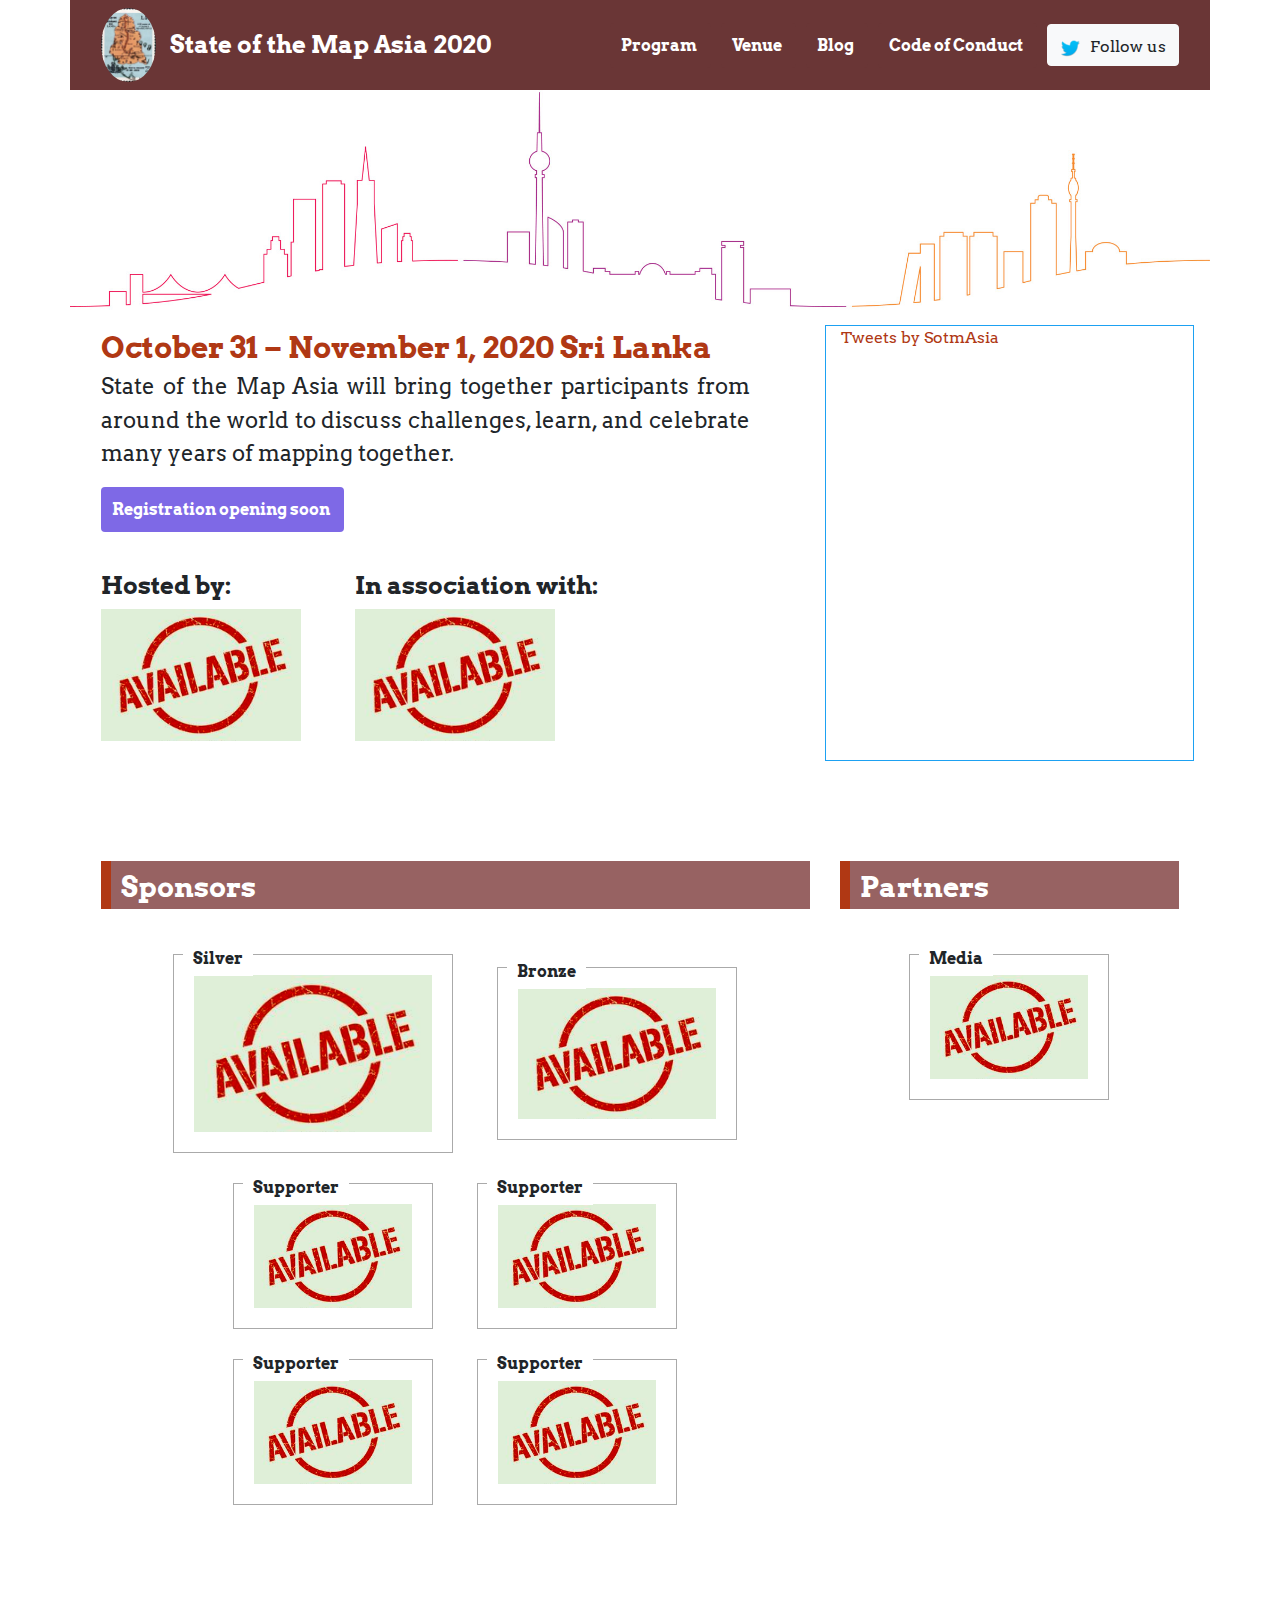
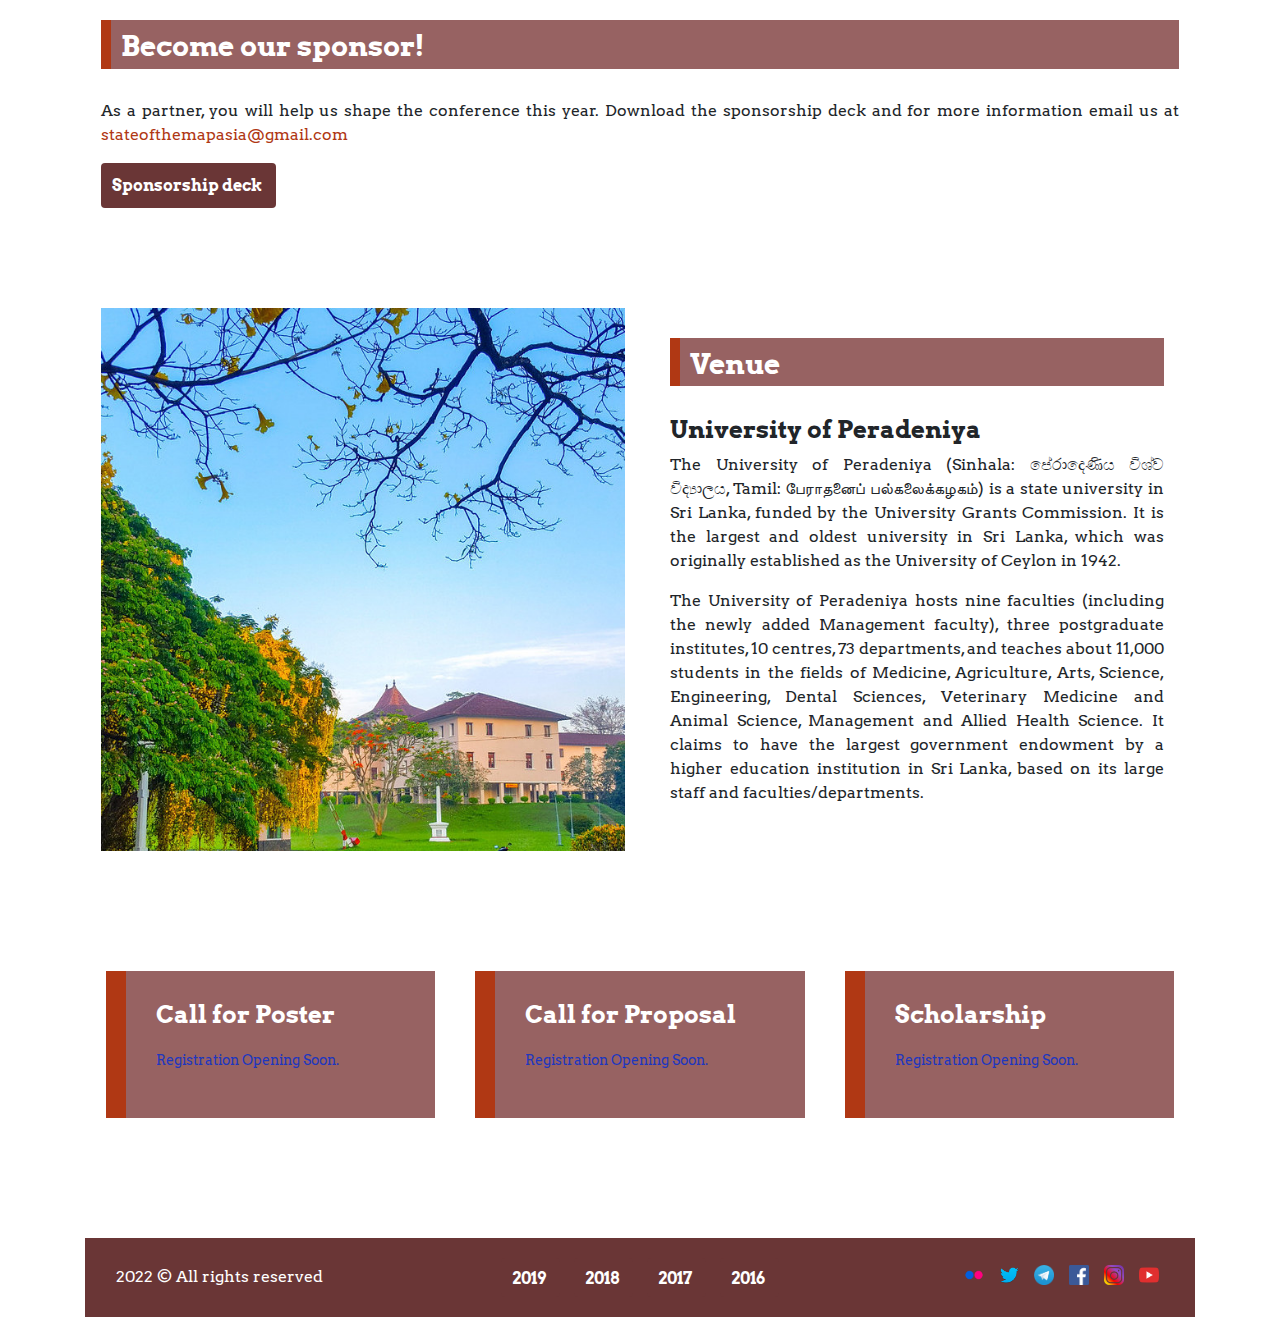
<file: index.html>
<!DOCTYPE html>


<html>

<head>
    <title>State of the Map Asia 2020</title>

    <meta charset="utf-8">
    <meta name="viewport" content="width=device-width, initial-scale=1">
    <script src="script/jquery-3.3.0.min.js"></script>
    <link rel="stylesheet" href="style/bootstrap.min.css">
    <script src="script/bootstrap.min.js"></script>
    <link rel="stylesheet" href="style/index.css">
    <link href="https://fonts.googleapis.com/css?family=Arvo&display=swap" rel="stylesheet">
</head>

<body>


    <div id="pageContainer" class="container">
        <div id="header" class="row">
            <div class="container">
                <nav class="navbar navbar-expand-lg navbar-light">
                    <a id="bigLogo" href="index.html">
                        <img class="logo" src="image/logo/logo.png">
                        <span>State of the Map Asia 2020</span>
                    </a>
                    <button class="navbar-toggler" type="button" data-toggle="collapse" data-target="#navbarCollapseToggle" aria-controls="navbarCollapseToggle" aria-expanded="false" aria-label="Toggle navigation">
                        <span class="navbar-toggler-icon"></span>
                    </button>

                    <div id="navbarCollapseToggle" class="collapse navbar-collapse">
                        <ul class="navbar-nav ml-auto mt-2 mt-lg-0">
                            <li class="navbar-button">
                                <a class="btn" href="program.html">Program</a>
                            </li>
                            <li class="navbar-button">
                                <a class="btn" href="venue.html">Venue</a>
                            </li>
                            <li class="navbar-button">
                                <a class="btn" href="https://medium.com/state-of-the-map-asia" target="_blank">Blog</a>
                            </li>
                            <li class="navbar-button">
                                <a class="btn" href="code-of-conduct.html">Code of Conduct</a>
                            </li>
                        </ul>
                        <a href=" https://twitter.com/SotmAsia" target="_blank" title="Follow us on Twitter">
                            <button id="followOnTwitter" type="button" class="btn btn-light">Follow us</button>
                        </a>
                    </div>
                </nav>
            </div>
        </div>


        <div id="landingImage" class="row">
            <a href="#" target="_blank" title="Go to Facebook event page">
                <img src="image/landing.png">
            </a>
        </div>


        <div id="firstScreen" class="row">
            <div class="col-12 col-lg-8 info">
                <div>
                    <span class="date">October 31 &ndash; November 1, 2020 Sri Lanka</span>
                    <p>State of the Map Asia will bring together participants from around the world to discuss challenges, learn, and celebrate many years of mapping together.</p>
                    <a class="btn closed" href="javascript:(function(){setTimeout(function(){location.href='Registration.html'},1000)})()">Registration opening soon</a>
                    <div id="comingSoon"></div>
                    <div class="affiliation">
                        <div class="cont">
                            <h5>Hosted by:</h5>
                            <a class="cont" href="#" target="_blank" title="#">
                                <img class="logo" src="image/logo/available.png">
                            </a>
                        </div>
                        <div class="cont">
                            <h5>In association with:</h5>
                            <a class="cont" href="#" target="_blank" title="#">
                                <img class="logo" src="image/logo/available.png">
                            </a>
                        </div>
                    </div>
                </div>
            </div>
            <div id="TweetUpdate" class="col-12 col-lg-4">
                <a class="twitter-timeline" data-height="100%" data-width="" href="https://twitter.com/SotmAsia">Tweets by SotmAsia</a>
                <script async src="https://platform.twitter.com/widgets.js" charset="utf-8"></script>
            </div>
        </div>


        <div id="sponsors" class="row">
            <div class="cont col-12 col-lg-8">
                <h3>Sponsors</h3>
                <div class="cont">
                    <div class="box silver">
                        <span class="text title">Silver</span>
                        <a href="#" target="_blank">
                            <img class="logo" src="image/logo/available.png" title="#">
                        </a>
                    </div>
                    <div class="box bronze">
                        <span class="text title">Bronze</span>
                        <a href="#" target="_blank">
                            <img class="logo" src="image/logo/available.png" title="#">
                        </a>
                    </div>
                </div>
                <div class="cont">
                    <div class="box supporter">
                        <span class="text title">Supporter</span>
                        <a href="#" target="_blank">
                            <img class="logo" src="image/logo/available.png" title="#">
                        </a>
                    </div>
                    <div class="box supporter">
                        <span class="text title">Supporter</span>
                        <a href="#" target="_blank">
                            <img class="logo resize-h" src="image/logo/available.png" title="#">
                        </a>
                    </div>
                    <div class="box supporter">
                        <span class="text title">Supporter</span>
                        <a href="#" target="_blank">
                            <img class="logo" src="image/logo/available.png" title="#">
                        </a>
                    </div>
                    <div class="box supporter">
                        <span class="text title">Supporter</span>
                        <a href="#" target="_blank">
                            <img class="logo resize-w" src="image/logo/available.png" title="#">
                        </a>
                    </div>
                </div>
            </div>
            <div class="cont col-12 col-lg-4">
                <h3>Partners</h3>
                <div class="cont">
                    <div class="box media">
                        <span class="text title">Media</span>
                        <a href="#" target="_blank">
                            <img class="logo" src="image/logo/available.png" title="#">
                        </a>
                    </div>
                </div>
            </div>
        </div>



        <div id="becomeSponsor" class="row">
            <div class="col-sm-12">
                <h3>Become our sponsor!</h3>
                <p>As a partner, you will help us shape the conference this year. Download the sponsorship deck and for more information email us at <a href="mailto:stateofthemapasia@gmail.com">stateofthemapasia@gmail.com</a></p>
                <a class="btn" href="Sponsorship-Prospectus-SotMAsia-20.pdf" target="_blank">Sponsorship deck</a>
            </div>
        </div>



        <div id="venue" class="row">
            <div class="col-12 col-sm-12 col-md-12 col-lg-6">
                <div class="image-fit"></div>
            </div>
            <div class="col-12 col-sm-12 col-md-12 col-lg-6 info">
                <h3>Venue</h3>
                <h5>University of Peradeniya</h5>
                <p>The University of Peradeniya (Sinhala: පේරාදෙණිය විශ්ව විද්‍යාලය, Tamil: பேராதனைப் பல்கலைக்கழகம்) is a state university in Sri Lanka, funded by the University Grants Commission. It is the largest and oldest university in Sri Lanka, which was originally established as the University of Ceylon in 1942.</p>

                <p>The University of Peradeniya hosts nine faculties (including the newly added Management faculty), three postgraduate institutes, 10 centres, 73 departments, and teaches about 11,000 students in the fields of Medicine, Agriculture, Arts, Science, Engineering, Dental Sciences, Veterinary Medicine and Animal Science, Management and Allied Health Science. It claims to have the largest government endowment by a higher education institution in Sri Lanka, based on its large staff and faculties/departments.</p>
            </div>
        </div>



        <!-- <div id="lastYear" class="row">
            <div class="col-12 col-sm-12 col-md-12 col-lg-6">
                <div class="image-fit"></div>
            </div>
            <div class="col-12 col-sm-12 col-md-12 col-lg-6 info">
                <h3>State of the Map Asia 2019</h3>
                <p>Last year, we were in Bangalore, India. Members of the OpenStreetMap community met to learn the significance of mapping from the perspective of the different countries in Asia &ndash; from Afghanistan to Vietnam. 300+ participants from 12 countries, where one in every six participants was a speaker congregated at the Indian Institute of Management Bangalore.</p>
                <center>
                    <a class="btn report" target="_blank" href="https://blog.opencagedata.com/post/sotmasia18-roundup" title="SotM Asia 2018 - Bangalore - summary | OpenCage Data Blog">Read about last year</a>
                    <a class="btn youtube" target="_blank" href="https://www.youtube.com/playlist?list=PLgek-8rdOO3ZsCTlb6XZ0As3u16dUxC1t" title="Watch SotM Asia 2018 talks on YouTube">Watch the talks</a>
                </center>
            </div>
        </div> -->



        <div id="boxes" class="row">
            <div class="col-12 col-lg-4">
                <a class="box-link" href="https://wiki.openstreetmap.org/wiki/SotM_Asia_2019_Call_for_Poster" target="_blank" title="Go to Wiki page">
                    <div class="box closed">
                        <h3>Call for Poster</h3>
                        <p>Registration Opening Soon.</p>
                    </div>
                </a>
            </div>
            <div class="col-12 col-lg-4">
                <a class="box-link" href="https://wiki.openstreetmap.org/wiki/SotM_Asia_2019_Call_for_Proposal" target="_blank" title="Go to Wiki page">
                    <div class="box closed">
                        <h3>Call for Proposal</h3>
                        <p>Registration Opening Soon.</p>
                    </div>
                </a>
            </div>
            <div class="col-12 col-lg-4">
                <a class="box-link" href="https://wiki.openstreetmap.org/wiki/SotM_Asia_2019_Call_for_Proposal" target="_blank" title="Go to Wiki page">
                    <div class="box closed">
                        <h3>Scholarship</h3>
                        <p>Registration Opening Soon.</p>
                    </div>
                </a>
            </div>
        </div>



        <div id="footer" class="container">
            <div class="row">
                <div class="col-sm-4">
                    <span>2022 &copy; All rights reserved</span>
                </div>
                <div class="col-sm-4 previous">
                    <a class="btn" href="http://2019.stateofthemap.asia" target="_blank" title="SotM Asia 2019">2019</a>
                    <a class="btn" href="http://2018.stateofthemap.asia" target="_blank" title="SotM Asia 2018">2018</a>
                    <a class="btn" href="https://2017.stateofthemap.asia/index.html" target="_blank" title="SotM Asia 2017">2017</a>
                    <a class="btn" href="https://2016.stateofthemap.asia" target="_blank" title="SotM Asia 2016">2016</a>
                </div>
                <div class="col-sm-4">
                    <div class="social-media-icons">
                        <a href="https://www.youtube.com/channel/UCR7PMzU0l__u8Pt73QyHWAQ" target="_blank">
                            <img class="icon" title="Find us on YouTube" src="image/icon/youtube.png">
                        </a>
                        <a href="https://www.instagram.com/sotm_asia" target="_blank">
                            <img class="icon" title="Find us on Instagram" src="image/icon/instagram.png">
                        </a>
                        <a href="https://www.facebook.com/SotmAsia" target="_blank">
                            <img class="icon" title="Find us on Facebook" src="image/icon/facebook.png">
                        </a>
                        <a href="https://t.me/OpenStreetMapAsia" target="_blank">
                            <img class="icon" title="Find us on Telegram" src="image/icon/telegram.png">
                        </a>
                        <a href="https://twitter.com/SotmAsia" target="_blank">
                            <img class="icon" title="Find us on Twitter" src="image/icon/twitter.png">
                        </a>
                        <a href="https://www.flickr.com/photos/185386731@N07" target="_blank">
                            <img class="icon" title="Find us on Flickr" src="image/icon/flickr.png">
                        </a>
                    </div>
                </div>
            </div>
        </div>

    </div>


</body>








<script type="text/javascript">


    "use strict";



    function showComingSoon() {
        let box = document.getElementById("comingSoon");
        box.innerText = "Coming soon!";
        box.style.display = "block";
        let cross = document.createElement("div");
        cross.classList.add("cross");
        cross.addEventListener("click", function(e) {
            e.target.parentNode.style.display = "none";
        });
        box.appendChild(cross);
    }


</script>








</html>
</file>
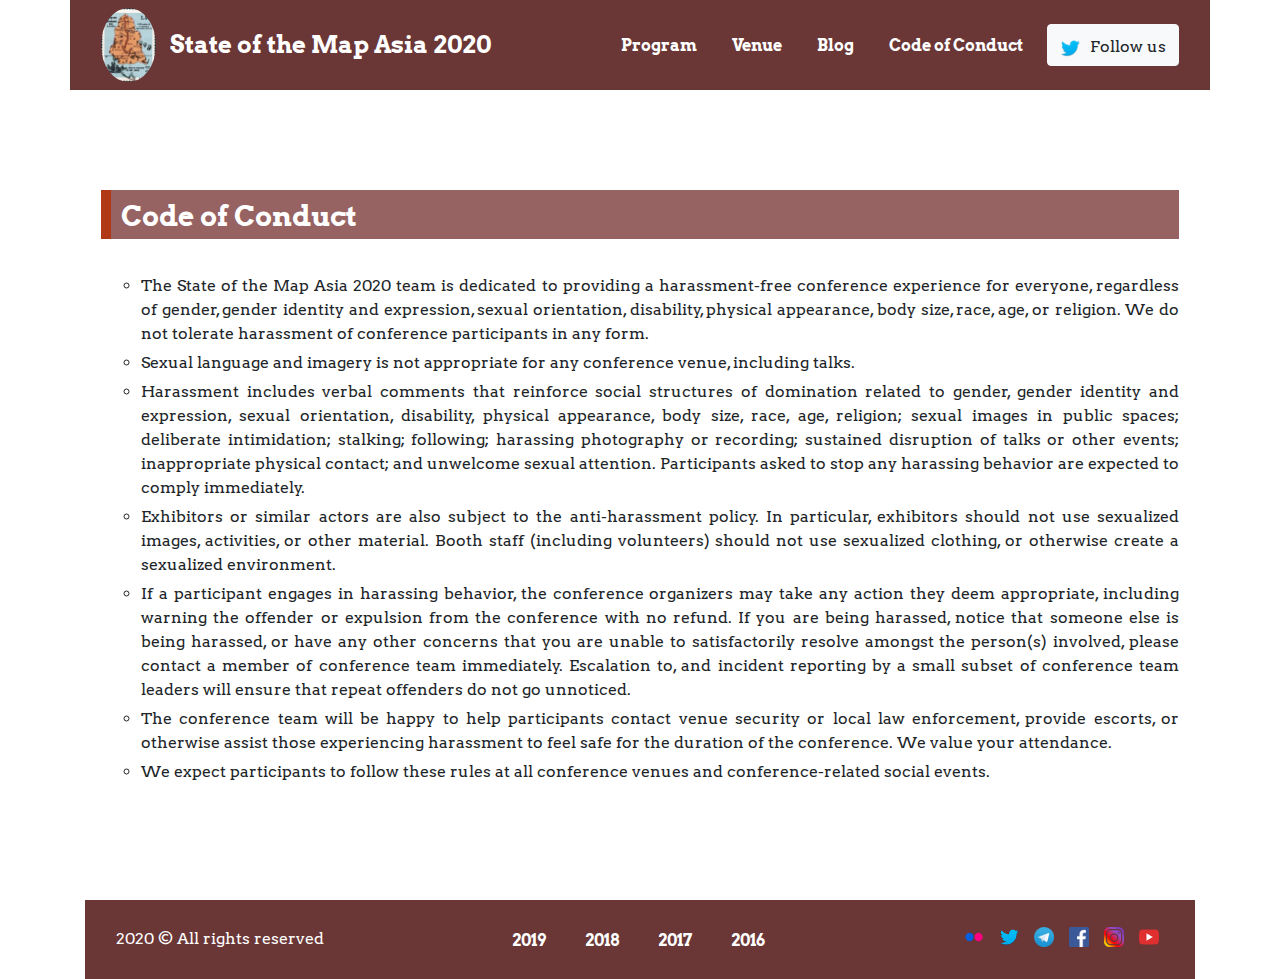
<file: code-of-conduct.html>
<!DOCTYPE html>


<html>




<head>


    <title>Code of Conduct | State of the Map Asia 2020</title>

    <meta charset="utf-8">
    <meta name="viewport" content="width=device-width, initial-scale=1">
    <script src="script/jquery-3.3.0.min.js"></script>
    <link rel="stylesheet" href="style/bootstrap.min.css">
    <script src="script/bootstrap.min.js"></script>
    <link rel="stylesheet" href="style/index.css">
    <link href="https://fonts.googleapis.com/css?family=Arvo&display=swap" rel="stylesheet">


</head>








<body>


    <div id="pageContainer" class="container">


        <div id="header" class="row">
            <div class="container">
                <nav class="navbar navbar-expand-lg navbar-light">
                    <a id="bigLogo" href="index.html">
                        <img class="logo" src="image/logo/logo.png">
                        <span>State of the Map Asia 2020</span>
                    </a>
                    <button class="navbar-toggler" type="button" data-toggle="collapse" data-target="#navbarCollapseToggle" aria-controls="navbarCollapseToggle" aria-expanded="false" aria-label="Toggle navigation">
                        <span class="navbar-toggler-icon"></span>
                    </button>

                    <div id="navbarCollapseToggle" class="collapse navbar-collapse">
                        <ul class="navbar-nav ml-auto mt-2 mt-lg-0">
                            <li class="navbar-button">
                                <a class="btn" href="program.html">Program</a>
                            </li>
                            <li class="navbar-button">
                                <a class="btn" href="venue.html">Venue</a>
                            </li>
                            <li class="navbar-button">
                                <a class="btn" href="https://medium.com/state-of-the-map-asia" target="_blank">Blog</a>
                            </li>
                            <li class="navbar-button">
                                <a class="btn" href="code-of-conduct.html">Code of Conduct</a>
                            </li>
                        </ul>
                        <a href=" https://twitter.com/SotmAsia" target="_blank" title="Follow us on Twitter">
                            <button id="followOnTwitter" type="button" class="btn btn-light">Follow us</button>
                        </a>
                    </div>
                </nav>
            </div>
        </div>



        <div id="codeOfConduct" class="row">
            <div class="col-12">
                <h3>Code of Conduct</h3>
            </div>
            <div class="col-12">
                <ul>
                    <li>The State of the Map Asia 2020 team is dedicated to providing a harassment-free conference experience for everyone, regardless of gender, gender identity and expression, sexual orientation, disability, physical appearance, body size, race, age, or religion. We do not tolerate harassment of conference participants in any form.</li>
                    <li>Sexual language and imagery is not appropriate for any conference venue, including talks.</li>
                    <li>Harassment includes verbal comments that reinforce social structures of domination related to gender, gender identity and expression, sexual orientation, disability, physical appearance, body size, race, age, religion; sexual images in public spaces; deliberate intimidation; stalking; following; harassing photography or recording; sustained disruption of talks or other events; inappropriate physical contact; and unwelcome sexual attention. Participants asked to stop any harassing behavior are expected to comply immediately.</li>
                    <li>Exhibitors or similar actors are also subject to the anti-harassment policy. In particular, exhibitors should not use sexualized images, activities, or other material. Booth staff (including volunteers) should not use sexualized clothing, or otherwise create a sexualized environment.</li>
                    <li>If a participant engages in harassing behavior, the conference organizers may take any action they deem appropriate, including warning the offender or expulsion from the conference with no refund. If you are being harassed, notice that someone else is being harassed, or have any other concerns that you are unable to satisfactorily resolve amongst the person(s) involved, please contact a member of conference team immediately. Escalation to, and incident reporting by a small subset of conference team leaders will ensure that repeat offenders do not go unnoticed.</li>
                    <li>The conference team will be happy to help participants contact venue security or local law enforcement, provide escorts, or otherwise assist those experiencing harassment to feel safe for the duration of the conference. We value your attendance.</li>
                    <li>We expect participants to follow these rules at all conference venues and conference-related social events.</li>
                </ul>
            </div>
        </div>


        <div id="footer" class="container">
            <div class="row">
                <div class="col-sm-4">
                    <span>2020 &copy; All rights reserved</span>
                </div>
                <div class="col-sm-4 previous">
                    <a class="btn" href="http://2019.stateofthemap.asia" target="_blank" title="SotM Asia 2019">2019</a>
                    <a class="btn" href="http://2018.stateofthemap.asia" target="_blank" title="SotM Asia 2018">2018</a>
                    <a class="btn" href="https://2017.stateofthemap.asia/index.html" target="_blank" title="SotM Asia 2017">2017</a>
                    <a class="btn" href="https://2016.stateofthemap.asia" target="_blank" title="SotM Asia 2016">2016</a>
                </div>
                <div class="col-sm-4">
                    <div class="social-media-icons">
                        <a href="https://www.youtube.com/channel/UCR7PMzU0l__u8Pt73QyHWAQ" target="_blank">
                            <img class="icon" title="Find us on YouTube" src="image/icon/youtube.png">
                        </a>
                        <a href="https://www.instagram.com/sotm_asia" target="_blank">
                            <img class="icon" title="Find us on Instagram" src="image/icon/instagram.png">
                        </a>
                        <a href="https://www.facebook.com/SotmAsia" target="_blank">
                            <img class="icon" title="Find us on Facebook" src="image/icon/facebook.png">
                        </a>
                        <a href="https://t.me/OpenStreetMapAsia" target="_blank">
                            <img class="icon" title="Find us on Telegram" src="image/icon/telegram.png">
                        </a>
                        <a href="https://twitter.com/SotmAsia" target="_blank">
                            <img class="icon" title="Find us on Twitter" src="image/icon/twitter.png">
                        </a>
                        <a href="https://www.flickr.com/photos/185386731@N07" target="_blank">
                            <img class="icon" title="Find us on Flickr" src="image/icon/flickr.png">
                        </a>
                    </div>
                </div>
            </div>
        </div>

    </div>


</body>








</html>
</file>
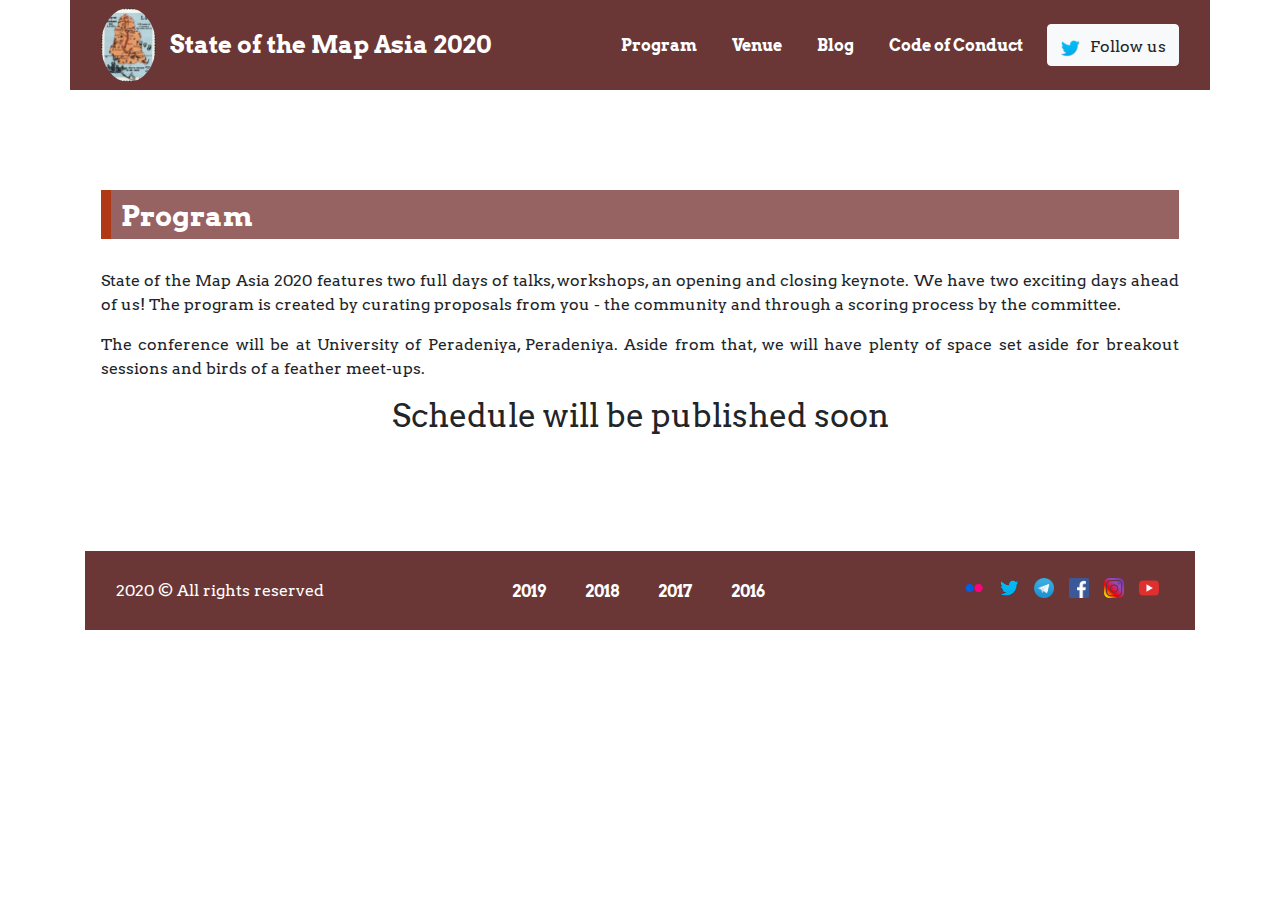
<file: program.html>
<!DOCTYPE html>


<html>




<head>


    <title>Program | State of the Map Asia 2020</title>

    <meta charset="utf-8">
    <meta name="viewport" content="width=device-width, initial-scale=1">
    <script src="script/jquery-3.3.0.min.js"></script>
    <link rel="stylesheet" href="style/bootstrap.min.css">
    <script src="script/bootstrap.min.js"></script>
    <link rel="stylesheet" href="style/index.css">
    <link href="https://fonts.googleapis.com/css?family=Arvo&display=swap" rel="stylesheet">


</head>








<body>


    <div id="pageContainer" class="container">


        <div id="header" class="row">
            <div class="container">
                <nav class="navbar navbar-expand-lg navbar-light">
                    <a id="bigLogo" href="index.html">
                        <img class="logo" src="image/logo/logo.png">
                        <span>State of the Map Asia 2020</span>
                    </a>
                    <button class="navbar-toggler" type="button" data-toggle="collapse" data-target="#navbarCollapseToggle" aria-controls="navbarCollapseToggle" aria-expanded="false" aria-label="Toggle navigation">
                        <span class="navbar-toggler-icon"></span>
                    </button>

                    <div id="navbarCollapseToggle" class="collapse navbar-collapse">
                        <ul class="navbar-nav ml-auto mt-2 mt-lg-0">
                            <li class="navbar-button">
                                <a class="btn" href="program.html">Program</a>
                            </li>
                            <li class="navbar-button">
                                <a class="btn" href="venue.html">Venue</a>
                            </li>
                            <li class="navbar-button">
                                <a class="btn" href="https://medium.com/state-of-the-map-asia" target="_blank">Blog</a>
                            </li>
                            <li class="navbar-button">
                                <a class="btn" href="code-of-conduct.html">Code of Conduct</a>
                            </li>
                        </ul>
                        <a href=" https://twitter.com/SotmAsia" target="_blank" title="Follow us on Twitter">
                            <button id="followOnTwitter" type="button" class="btn btn-light">Follow us</button>
                        </a>
                    </div>
                </nav>
            </div>
        </div>



        <div id="programDescription" class="row">
            <div class="col-sm-12">
                <h3>Program</h3>
                <p>State of the Map Asia 2020 features two full days of talks, workshops, an opening and closing keynote. We have two exciting days ahead of us! The program is created by curating proposals from you - the community and through a scoring process by the committee.</p>
                <p>The conference will be at University of Peradeniya, Peradeniya. Aside from that, we will have plenty of space set aside for breakout sessions and birds of a feather meet-ups. <!-- (Click <a href="sotma20-program.pdf" target="_blank">here</a> to download the program schedule.) --> </p>
                <p><center><h2>Schedule will be published soon</h2></center></p>
            </div>
        </div>



        <!-- <div id="schedule" class="row schedule">

            <div class="cont">

                <table class="day1">

                    <tr>
                        <th class="session">Day 01</th>
                        <th class="time">Time</th>
                        <th class="hall audi">Audi_Main</th>
                        <th class="hall">TR30</th>
                        <th class="hall">TR45</th>
                        <th class="hall">Remark</th>
                    </tr>

                    <tr>
                        <td rowspan="9" class="session" title="Day 01: Session 01">Session 01</td>
                        <td>
                            <span class="time">
                                09:00
                                <small class="to"></small>
                                10:00
                            </span>
                        </td>
                        <td colspan="4">
                            <span class="type">Registration</span>
                        </td>
                    </tr>

                    <tr>
                        <td>
                            <span class="time">
                                10:00
                                <small class="to"></small>
                                10:30
                            </span>
                        </td>
                        <td colspan="3">
                            <span class="block type">
                                Opening Ceremony
                                <br>
                                Day 01
                            </span>
                        </td>
                        <td rowspan="2">
                            <span class="block type">Inaugural Session</span>
                        </td>
                    </tr>

                    <tr>
                        <td>
                            <span class="time">
                                10:30
                                <small class="to"></small>
                                11:00
                            </span>
                        </td>
                        <td>
                            <span class="block type">Welcome Speech</span>
                            <span class="block speaker">Ahasanul Hoque</span>
                            <span class="block org">Knowledge Management Specialist, UNDP</span>
                            <span class="block speaker">M Shafiqul Islam</span>
                            <span class="block org">Policy Adviser, WaterAid Bangladesh</span>
                            <span class="block country c-bd"></span>
                        </td>
                        <td>
                            <span class="block type">Keynote Speech</span>
                            <span class="block speaker">David Garcia</span>
                            <span class="block org o-uc"></span>
                            <span class="block country c-ph"></span>
                        </td>
                        <td>-</td>
                    </tr>

                    <tr>
                        <td>
                            <span class="time">
                                11:00
                                <small class="to"></small>
                                11:45
                            </span>
                        </td>
                        <td colspan="4">
                            <span class="block type">Tea break</span>
                        </td>
                    </tr>

                    <tr>
                        <td>
                            <span class="time">
                                11:45
                                <small class="to"></small>
                                12:00
                            </span>
                        </td>
                        <td colspan="4">
                            <span class="block type">Group photo</span>
                        </td>
                    </tr>

                    <tr>
                        <td>
                            <span class="time">
                                12:00
                                <small class="to"></small>
                                12:30
                            </span>
                        </td>
                        <td>
                            <span class="block title">Fostering Civic Engagement through Mapping</span>
                            <span class="block speaker">Aishworya Shrestha</span>
                            <span class="block org">Kathmandu Living Labs</span>
                            <span class="block country c-np"></span>
                        </td>
                        <td>
                            <span class="block type">Organizational Session</span>
                            <span class="block title">SDG Tracker</span>
                            <span class="block org o-bbs"></span>
                            <span class="block country c-bd"></span>
                        </td>
                        <td>
                            <span class="block title">A Catalytic Approach of a Segregated City!</span>
                            <span class="block speaker">S. Rashmita Patro</span>
                            <span class="block org">Ramboll India Pvt Ltd</span>
                            <span class="block country c-in"></span>
                        </td>
                        <td></td>
                    </tr>

                    <tr>
                        <td>
                            <span class="time">
                                12:30
                                <small class="to"></small>
                                12:45
                            </span>
                        </td>
                        <td>
                            <span class="block title">Dive Deep into OpenStreetMap Data with Taginfo</span>
                            <span class="block speaker">Yogesh K S</span>
                            <span class="block org o-osmin"></span>
                            <span class="block country c-in"></span>
                        </td>
                        <td></td>
                        <td>
                            <span class="block title">Getting Lost in Address</span>
                            <span class="block speaker">Bidhan Bhuson Roy</span>
                            <span class="block org o-boil"></span>
                            <span class="block country c-bd"></span>
                        </td>
                        <td></td>
                    </tr>

                    <tr>
                        <td>
                            <span class="time">
                                12:45
                                <small class="to"></small>
                                13:00
                            </span>
                        </td>
                        <td>
                            <span class="block title">Making Public Transport Planning Easy with OSM</span>
                            <span class="block speaker">Anindya Debnath</span>
                            <span class="block org">Bangladesh University of Engineering and Technology (BUET)</span>
                            <span class="block country c-bd"></span>
                        </td>
                        <td></td>
                        <td>
                            <span class="block title">How Team Building Activities Energize a Map-a-thon in Any Region More</span>
                            <span class="block speaker">Amir Hamza</span>
                            <span class="block org">Mekateam / Teach For Bangladesh</span>
                            <span class="block country c-bd"></span>
                        </td>
                        <td rowspan="2">
                            <span class="block type">Salatul Juma</span>
                        </td>
                    </tr>

                    <tr>
                        <td>
                            <span class="time">
                                13:00
                                <small class="to"></small>
                                14:00
                            </span>
                        </td>
                        <td colspan="3">
                            <span class="block type">Lunch</span>
                        </td>
                    </tr>

                    <tr>
                        <td rowspan="9" class="session" title="Day 01: Session 02">Session 02</td>
                        <td>
                            <span class="time">
                                14:00
                                <small class="to"></small>
                                14:15
                            </span>
                        </td>
                        <td>
                            <span class="block title">Smart Water Utility System Using OSM: Dhaka WASA</span>
                            <span class="block speaker">K. M. Khalid Ahasan</span>
                            <span class="block org">Dhaka WASA</span>
                            <span class="block country c-bd"></span>
                        </td>
                        <td rowspan="3">
                            <span class="block type">Bubbling Session</span>
                        </td>
                        <td></td>
                        <td></td>
                    </tr>

                    <tr>
                        <td>
                            <span class="time">
                                14:15
                                <small class="to"></small>
                                14:30
                            </span>
                        </td>
                        <td rowspan="2">
                            <span class="block type">Workshop</span>
                            <span class="block title">Map with AI</span>
                            <span class="block speaker">Dr. David Yang</span>
                            <span class="block org">Facebook</span>
                            <span class="block country">USA</span>
                        </td>
                        <td></td>
                        <td></td>
                    </tr>

                    <tr>
                        <td>
                            <span class="time">
                                14:30
                                <small class="to"></small>
                                15:00
                            </span>
                        </td>
                        <td></td>
                        <td></td>
                    </tr>

                    <tr>
                        <td>
                            <span class="time">
                                15:00
                                <small class="to"></small>
                                15:30
                            </span>
                        </td>
                        <td>
                            <span class="block title">Participatory Forest Monitoring Using OpenStreetMap</span>
                            <span class="block org">Bangladesh Forest Department</span>
                            <span class="block country c-bd"></span>
                        </td>
                        <td></td>
                        <td></td>
                        <td></td>
                    </tr>

                    <tr>
                        <td>
                            <span class="time">
                                15:30
                                <small class="to"></small>
                                16:00
                            </span>
                        </td>
                        <td>
                            <span class="block title">Post-Event Palu Earthquake Field Data Collection</span>
                            <span class="block speaker">Tri Selasa Pagianti</span>
                            <span class="block org o-hot"></span>
                            <span class="block country c-id"></span>
                        </td>
                        <td></td>
                        <td></td>
                        <td></td>
                    </tr>

                    <tr>
                        <td>
                            <span class="time">
                                16:00
                                <small class="to"></small>
                                16:30
                            </span>
                        </td>
                        <td></td>
                        <td>
                            <span class="block title">OSM in Nepal Now and Then</span>
                            <span class="block speaker">Roshan Paudel</span>
                            <span class="block org o-lil"></span>
                            <span class="block country c-np"></span>
                        </td>
                        <td>
                            <span class="block type">Lightning Talk</span>
                            <span class="block speaker">Atikur Rahman, Rayhan Hossen, Rabin Ojha, Nayani Sowmya, Airin Akter</span>
                            <span class="block country">Bangladesh, Bangladesh, Nepal, India, Bangladesh</span>
                        </td>
                        <td></td>
                    </tr>

                    <tr>
                        <td>
                            <span class="time">
                                16:30
                                <small class="to"></small>
                                17:00
                            </span>
                        </td>
                        <td>
                            <span class="block title">Quality Assurance for Indonesia Road Mapping Project</span>
                            <span class="block speaker">Yeni Primasari</span>
                            <span class="block org o-hot"></span>
                            <span class="block country c-id"></span>
                        </td>
                        <td>
                            <span class="block title">Mozilla Location Service</span>
                            <span class="block speaker">Subhash Dulla</span>
                            <span class="block org">Mozilla India</span>
                            <span class="block country c-in"></span>
                        </td>
                        <td>
                            <span class="block title">Chitmahals: The India-Bangladesh Enclaves</span>
                            <span class="block speaker">Sidhant Bansal</span>
                            <span class="block org o-osmin"></span>
                            <span class="block country c-in"></span>
                        </td>
                        <td></td>
                    </tr>

                    <tr>
                        <td>
                            <span class="time">
                                17:00
                                <small class="to"></small>
                                17:30
                            </span>
                        </td>
                        <td>
                            <span class="block title">Open Licensing</span>
                            <span class="block speaker">Nasir Khan Saikat</span>
                            <span class="block org">Creative Commons Bangladesh</span>
                            <span class="block country c-bd"></span>
                        </td>
                        <td></td>
                        <td>
                            <span class="block title">How HOT Micro-Grants Are Triggering Community Resilience</span>
                            <span class="block speaker">Ataur Rahman Shaheen</span>
                            <span class="block org o-ymdc"></span>
                            <span class="block country c-bd"></span>
                        </td>
                        <td></td>
                    </tr>

                    <tr>
                        <td>
                            <span class="time">
                                17:30
                                <small class="to"></small>
                                18:00
                            </span>
                        </td>
                        <td colspan="4">
                            <span class="block type">Let's Talk</span>
                        </td>
                    </tr>

                </table>

            </div>



            <div class="cont">

                <table class="day2">

                    <tr>
                        <th class="time">Day 02</th>
                        <th class="hall audi">Audi_Main</th>
                        <th class="hall">TR30</th>
                        <th class="hall">TR45</th>
                        <th class="hall">TR60</th>
                        <th class="hall audi">Audi_3D</th>
                    </tr>

                    <tr>
                        <td>
                            <span class="time">
                                10:00
                                <small class="to"></small>
                                10:30
                            </span>
                        </td>
                        <td>
                            <span class="block type">Opening of Day 02</span>
                        </td>
                        <td colspan="4" rowspan="2"></td>
                    </tr>

                    <tr>
                        <td>
                            <span class="time">
                                10:30
                                <small class="to"></small>
                                11:00
                            </span>
                        </td>
                        <td rowspan="2">
                            <span class="block type">Panel Discussion</span>
                            <span class="block title">Open Data in Governance</span>
                            <span class="block speaker">M Shafiqul Islam</span>
                            <span class="block org">OpenStreetMap Bangladesh Foundation (OSMBDF)</span>
                            <span class="block country c-bd"></span>
                        </td>
                    </tr>

                    <tr>
                        <td>
                            <span class="time">
                                11:00
                                <small class="to"></small>
                                11:30
                            </span>
                        </td>
                        <td rowspan="2">
                            <span class="block type">Lightning Talk</span>
                            <span class="block">S M Sawan Shariar (BD), Aman KC (Nepal), Asish Abraham Joseph (India), Silvia Dwi Wardhani (Indo), Mayisha Tahsin Mou (BD)</span>
                        </td>
                        <td></td>
                        <td></td>
                        <td></td>
                    </tr>

                    <tr>
                        <td>
                            <span class="time">
                                11:30
                                <small class="to"></small>
                                12:00
                            </span>
                        </td>
                        <td></td>
                        <td></td>
                        <td></td>
                        <td>
                            <span class="block title">Multi-Country Slum Health Mapping As a Catalyst for a Collaborative Agenda for Research, Practice, Local Citizens and Volunteer</span>
                            <span class="block speaker">Dr. Shifat Ahmed</span>
                            <span class="block org">Independent University Bangladesh (IUB)</span>
                            <span class="block country c-bd"></span>
                        </td>
                    </tr>

                    <tr>
                        <td>
                            <span class="time">
                                12:00
                                <small class="to"></small>
                                12:30
                            </span>
                        </td>
                        <td>
                            <span class="block title">GeoDASH: An Open Geo-Spatial Data Sharing Platform in Bangladesh</span>
                            <span class="block speaker">Sk. Towhidur Rahaman</span>
                            <span class="block org">World Bank</span>
                            <span class="block country c-bd"></span>
                        </td>
                        <td>
                            <span class="block title">Open Science & Access in Bangladesh</span>
                            <span class="block speaker">Dr. Susmita Das</span>
                            <span class="block country c-bd"></span>
                        </td>
                        <td>
                            <span class="block title">Panel Discussion: YouthMappers</span>
                            <span class="block speaker">Saurav Gautam</span>
                            <span class="block country c-np"></span>
                        </td>
                        <td></td>
                        <td></td>
                    </tr>

                    <tr>
                        <td>
                            <span class="time">
                                12:30
                                <small class="to"></small>
                                12:45
                            </span>
                        </td>
                        <td rowspan="2">
                            <span class="block title">How to Contribute Your Drone Imageries into the OpenAerialMap</span>
                            <span class="block speaker">Taichi Furuhashi</span>
                            <span class="block org">Drone Bird</span>
                            <span class="block country c-jp"></span>
                        </td>
                        <td>
                            <span class="block type">Session</span>
                            <span class="block speaker">Kouki Takesue</span>
                            <span class="block org">Aoyama Gakuin University</span>
                            <span class="block country c-jp"></span>
                        </td>
                        <td rowspan="2">
                            <span class="block type">Workshop: QGIS</span>
                            <span class="block speaker">David Garcia</span>
                            <span class="block org o-uc"></span>
                            <span class="block country c-ph"></span>
                        </td>
                        <td>-</td>
                        <td></td>
                    </tr>

                    <tr>
                        <td>
                            <span class="time">
                                12:45
                                <small class="to"></small>
                                13:00
                            </span>
                        </td>
                        <td>
                            <span class="block title">Open Education in Bangladesh</span>
                            <span class="block speaker">Professor Mostafa Azad Kamal</span>
                            <span class="block org">Bangladesh Open University</span>
                            <span class="block country c-bd"></span>
                        </td>
                        <td>
                            <span class="block title">OpenStreetMap PH & UP Resilience Institute Youth Mappers</span>
                            <span class="block speaker">Monica May L. Mendoza</span>
                            <span class="block org">Youth Mappers, Philippines</span>
                            <span class="block country c-ph"></span>
                        </td>
                        <td></td>
                    </tr>

                    <tr>
                        <td>
                            <span class="time">
                                13:00
                                <small class="to"></small>
                                14:00
                            </span>
                        </td>
                        <td colspan="5">
                            <span class="block type">Lunch</span>
                        </td>
                    </tr>

                    <tr>
                        <td>
                            <span class="time">
                                14:00
                                <small class="to"></small>
                                14:15
                            </span>
                        </td>
                        <td>
                            <span class="block title">Data Privacy: Protection & Policy</span>
                            <span class="block speaker">Avneep Dingra</span>
                            <span class="block org">Geospatial Media</span>
                            <span class="block country c-in"></span>
                        </td>
                        <td>
                            <span class="block title">Open Data in Bangladesh</span>
                            <span class="block org">Wikimedia</span>
                            <span class="block country c-bd"></span>
                        </td>
                        <td>
                            <span class="block title">GroupMappers: Integrating Geo-Spatial Technologies and Crowdsourcing to Map Communities for Health Planning in Southeast Bangladesh</span>
                            <span class="block speaker">Sazid ibn Zaman</span>
                            <span class="block org">GroupMappers</span>
                            <span class="block country c-bd"></span>
                        </td>
                        <td rowspan="4">
                            <span class="block type">Lightning Talk</span>
                            <span class="block speaker">Md. Solaiman Shaikh (BD), Venkanna Babu Guthula (India), Nayani Sowmya (India), Robin Ojha (Nepal), Samsul Arafin (BD)</span>
                            <span class="block country">Bangladesh, India, Nepal</span>
                        </td>
                        <td>
                            <span class="block title">Secondary Cities Initiative</span>
                            <span class="block speaker">Atul Bharat/ Aditya Awasthi</span>
                            <span class="block org">Acropolis Group of Institutions</span>
                            <span class="block country c-in"></span>
                        </td>
                    </tr>

                    <tr>
                        <td>
                            <span class="time">
                                14:15
                                <small class="to"></small>
                                14:45
                            </span>
                        </td>
                        <td>
                            <span class="block title">Digital Service Implementation Dashboard</span>
                            <span class="block speaker">Smaran Mahmud</span>
                            <span class="block org">Access to Information (A2i)</span>
                            <span class="block country c-bd"></span>
                        </td>
                        <td>
                            <span class="block title">Introducing New Techniques in DRM Using Open Source Platform</span>
                            <span class="block org">KILLA</span>
                            <span class="block country c-bd"></span>
                        </td>
                        <td></td>
                        <td></td>
                    </tr>

                    <tr>
                        <td>
                            <span class="time">
                                14:45
                                <small class="to"></small>
                                15:00
                            </span>
                        </td>
                        <td rowspan="2">
                            <span class="block type">Panel Discussion</span>
                            <span class="block title">Open Source Technology & Platforms: Volunteer Contribution in Bangladesh</span>
                            <span class="block speaker">Munir Hassan</span>
                            <span class="block org">BdOSN, Wikimedia Bangladesh, Creative Commons</span>
                        </td>
                        <td></td>
                        <td>
                            <span class="block type">Organizational Session</span>
                            <span class="block speaker">Gorky Shakhawat Sobhan</span>
                            <span class="block org">Monico Technologies (KOTHAY)</span>
                            <span class="block country c-bd"></span>
                        </td>
                        <td>
                            <span class="block title">Change Detection: A Key Tool for Measuring Transformation for SDG</span>
                            <span class="block speaker">ASM Shihavuddin, Ph.D</span>
                            <span class="block org">University of Liberal Arts Bangladesh (ULAB)</span>
                            <span class="block country c-bd"></span>
                        </td>
                    </tr>

                    <tr>
                        <td>
                            <span class="time">
                                15:00
                                <small class="to"></small>
                                15:30
                            </span>
                        </td>
                        <td></td>
                        <td></td>
                        <td></td>
                    </tr>

                    <tr>
                        <td>
                            <span class="time">
                                15:30
                                <small class="to"></small>
                                16:00
                            </span>
                        </td>
                        <td colspan="5">
                            <span class="block type">Tea break</span>
                        </td>
                    </tr>

                    <tr>
                        <td>
                            <span class="time">
                                16:00
                                <small class="to"></small>
                                16:30
                            </span>
                        </td>
                        <td>
                            <span class="block type">Bubbling Talk</span>
                        </td>
                        <td></td>
                        <td></td>
                        <td></td>
                        <td></td>
                    </tr>

                    <tr>
                        <td>
                            <span class="time">
                                16:30
                                <small class="to"></small>
                                17:00
                            </span>
                        </td>
                        <td colspan="5">
                            <span class="block type">Closing ceremony</span>
                        </td>
                    </tr>

                </table>

            </div>

        </div> -->


        <div id="footer" class="container">
            <div class="row">
                <div class="col-sm-4">
                    <span>2020 &copy; All rights reserved</span>
                </div>
                <div class="col-sm-4 previous">
                    <a class="btn" href="http://2019.stateofthemap.asia" target="_blank" title="SotM Asia 2019">2019</a>
                    <a class="btn" href="http://2018.stateofthemap.asia" target="_blank" title="SotM Asia 2018">2018</a>
                    <a class="btn" href="https://2017.stateofthemap.asia/index.html" target="_blank" title="SotM Asia 2017">2017</a>
                    <a class="btn" href="https://2016.stateofthemap.asia" target="_blank" title="SotM Asia 2016">2016</a>
                </div>
                <div class="col-sm-4">
                    <div class="social-media-icons">
                        <a href="https://www.youtube.com/channel/UCR7PMzU0l__u8Pt73QyHWAQ" target="_blank">
                            <img class="icon" title="Find us on YouTube" src="image/icon/youtube.png">
                        </a>
                        <a href="https://www.instagram.com/sotm_asia" target="_blank">
                            <img class="icon" title="Find us on Instagram" src="image/icon/instagram.png">
                        </a>
                        <a href="https://www.facebook.com/SotmAsia" target="_blank">
                            <img class="icon" title="Find us on Facebook" src="image/icon/facebook.png">
                        </a>
                        <a href="https://t.me/OpenStreetMapAsia" target="_blank">
                            <img class="icon" title="Find us on Telegram" src="image/icon/telegram.png">
                        </a>
                        <a href="https://twitter.com/SotmAsia" target="_blank">
                            <img class="icon" title="Find us on Twitter" src="image/icon/twitter.png">
                        </a>
                        <a href="https://www.flickr.com/photos/185386731@N07" target="_blank">
                            <img class="icon" title="Find us on Flickr" src="image/icon/flickr.png">
                        </a>
                    </div>
                </div>
            </div>
        </div>

    </div>


</body>








</html>
</file>
<file: style/index.css>
/* - - - - - - - - - - - - - - - - - - - - - - - - - - - - - - - - - - - - - */
/* - - - - - - - - - - - - - - - - - - - - - - - - - - - - - - - - - - - - - */

/*                             Bootstrap override                            */

/* - - - - - - - - - - - - - - - - - - - - - - - - - - - - - - - - - - - - - */
/* - - - - - - - - - - - - - - - - - - - - - - - - - - - - - - - - - - - - - */


a.btn:not([href]):not([tabindex]) {
	color: #fff;
}
a.btn:not([href]):not([tabindex]):hover {
	color: #fff;
}





/* - - - - - - - - - - - - - - - - - - - - - - - - - - - - - - - - - - - - - */
/* - - - - - - - - - - - - - - - - - - - - - - - - - - - - - - - - - - - - - */

/*                              Leaflet override                             */

/* - - - - - - - - - - - - - - - - - - - - - - - - - - - - - - - - - - - - - */
/* - - - - - - - - - - - - - - - - - - - - - - - - - - - - - - - - - - - - - */


.leaflet-popup-content {
	padding: 5px 0;
}






/* - - - - - - - - - - - - - - - - - - - - - - - - - - - - - - - - - - - - - */
/* - - - - - - - - - - - - - - - - - - - - - - - - - - - - - - - - - - - - - */

/*                                  General                                  */

/* - - - - - - - - - - - - - - - - - - - - - - - - - - - - - - - - - - - - - */
/* - - - - - - - - - - - - - - - - - - - - - - - - - - - - - - - - - - - - - */


:root {
	--footer-text-color: #777;
	--sponsor-header-color: #aaa;
	--schedule-individual-venue-text-color: #aaa;
	--schedule-individual-venue-font-size: 14px;
	--map-height: 500px;
	--logo-color-1a: rgba(176, 56, 20, 1);
	--logo-color-1b: rgba(106, 54, 54, 1);
	--logo-color-1c: rgba(151, 98, 98, 1);
	--logo-color-1d: rgba(194, 193, 210, 1);
	--logo-color-1e: rgba(209, 208, 211, 1);
	--logo-color-2a: rgba(5, 104, 57, 1);
	--logo-color-3a: rgba(30, 55, 191, 1);
	--logo-color-3c: rgba(126, 105, 230, 1);
}
html, body {
	margin: 0px;
	padding: 0px;
}
body {
	font-family: 'Arvo', cursive;
}
a {
	text-decoration: none;
	color: var(--logo-color-1a);
}
a:hover {
	text-decoration: none;
	color: var(--logo-color-2a);
}
p {
	text-align: justify;
}




h3,
h5 {
	font-weight: 600;
}
h3 {
	color: #fff;
	margin: 0px 0px 30px 0px;
}
h5 {
	font-size: 1.5rem;
}




#sponsors h3,
#lastYear h3,
#becomeSponsor h3,
#venue h3,
#venueDescription h3,
#getToDhaka h3,
#accommodation h3,
#visa h3,
#programDescription h3,
#regInstruction h3,
#codeOfConduct h3,
#boxes .box {
	background-color: var(--logo-color-1c);
	border-left-color: var(--logo-color-1a);
	border-left-style: solid;
	border-left-width: 10px;
	padding: 5px 10px;
	padding-top: 10px;
}
#boxes .box {
	border-left-width: 20px;
}
#boxes .box.closed,
#boxes .box.closed a {
	color: var(--logo-color-3a);
}
#boxes .box.closed a:hover {
	color: var(--logo-color-2a);
}





div.image-fit {
	height: 100%;
	background-size: cover;
}
button {
	text-align: center;
}
img.icon {
	height: 30px;
	width: 30px;
}
div.row:not(#header) {
	margin-top: 100px;
	margin-bottom: 100px;
	padding: 0px 16px;
}
a.button {
	border-radius: 10px;
	padding: 10px;
	line-height: 3em;
}
a.button:hover {
	border: 1px solid #ccc;
	cursor: pointer;
	color: #333;
	background-color: #ccc;
}

.button,
a.btn {
	background-color: var(--logo-color-1b);
	color: #fff;
	font-weight: 600;
	border-right: 4px solid transparent;
	border-bottom: 4px solid transparent;
	padding-top: 10px;
	padding-left: 10px;
	padding-right: 10px;
}
.button:hover,
a.btn:hover {
	cursor: pointer;
	border-right-color: var(--logo-color-1a);
	border-bottom-color: var(--logo-color-1a);
}

.full-btn {
	width: 100%;
}

div.cross {
	display: inline-block;
}

.cross:hover {
	cursor: pointer;
}

.hidden {
	display: none;
}





div#header.row {
	margin-top: 0px;
	margin-bottom: 50px;
	background-color: var(--logo-color-1b);
}
#header img.logo {
	width: 55px;
}
#header .navbar-button {
	margin: 10px 10px 10px -10px;		/* negative left margin to align options below header logo */
}
#header .navbar-button a {
	margin: 0 5px;
}
#logo span {
	padding: 0px 0px 0px 10px;
}
#header #followOnTwitter.btn {
	margin: 10px 0 10px -5px;
	padding-top: 10px;
}
#header #followOnTwitter.btn:before {
	padding: 0px 30px 0px 0px;
	height: 20px;
	width: 20px;
	content: url("../image/icon/follow-twitter.png");
	display: inline-flex;
	vertical-align: middle;
}





#footer {
	padding: 15px 16px;
	color: #fff;
	background-color: var(--logo-color-1b);
}
#footer div.row {
	display: flex;
	align-items: center;
	margin: 0px 0px 0px 0px;
	padding: 0px;
}
#footer img.icon {
	margin: -5px 0px 0px 5px;
	padding: 5px;
	height: 30px;
	width: auto;
	float: right;
}
#footer img.icon:hover {
	filter: grayscale(0);
	transition: filter 1s ease;
}
#footer div.previous {
	text-align: center;
}
#footer .previous a.btn {
	margin: 5px;
	padding: 5px 10px;
	padding-top: 10px;
	line-height: initial;
}





/* - - - - - - - - - - - - - - - - - - - - - - - - - - - - - - - - - - - - - */
/* - - - - - - - - - - - - - - - - - - - - - - - - - - - - - - - - - - - - - */

/*                                  404 page                                 */

/* - - - - - - - - - - - - - - - - - - - - - - - - - - - - - - - - - - - - - */
/* - - - - - - - - - - - - - - - - - - - - - - - - - - - - - - - - - - - - - */


div#img404 {
	height: calc(100vh - 300px);
	opacity: 0.6;
	background-image: url("../image/404.png");
	background-position: center;
	background-size: contain;
	background-repeat: no-repeat;
}
span#img404Cap {
	text-align: center;
	display: block;
	opacity: 0.7;
	margin-bottom: 65px;
}





/* - - - - - - - - - - - - - - - - - - - - - - - - - - - - - - - - - - - - - */
/* - - - - - - - - - - - - - - - - - - - - - - - - - - - - - - - - - - - - - */

/*                                  Home page                                */

/* - - - - - - - - - - - - - - - - - - - - - - - - - - - - - - - - - - - - - */
/* - - - - - - - - - - - - - - - - - - - - - - - - - - - - - - - - - - - - - */


#venue .image-fit {
	background-image: url('../image/venue.png');
}
#venue div.info {
	padding: 30px;
}




div#landingImage.row {
	margin-top: 0;
	padding: 0;
}

#landingImage > a {
	width: 100%;
}

#landingImage > a:hover {
	opacity: 0.9;
}

#landingImage img {
	margin-top: -50px;
	width: 100%;
}




div#firstScreen.row {
	margin-top: -90px;
}

@media (max-width: 992px) {
	#firstScreen .info {
		margin-bottom: 50px;
	}
}

@media (min-width: 992px) {
	#firstScreen .info > div {
		padding-right: 60px;
	}
}

#bigLogo img.logo {
	background-color: #fff;
	border-radius: 50%;
	margin-right: 10px;
}
#bigLogo span {
	color: #fff;
	font-weight: 600;
	font-size: 24px;
	vertical-align: sub;
}
@media (max-width: 576px) {
	#bigLogo span {
		font-size: 16px;
	}
}
#firstScreen p {
	font-size: 1.4rem;
}
@media (min-width: 576px) and (max-width: 1200px) {
	#firstScreen p {
		font-size: 1.2rem;
	}
}
#firstScreen a.btn.closed {
	background-color: var(--logo-color-3c);
}
#firstScreen a.btn.closed:hover {
	cursor: default;
	border-color: var(--logo-color-3a);
}
#firstScreen .affiliation {
	margin: 40px 0px 0px 0px;
}
#firstScreen .affiliation > div.cont {
	display: inline-block;
	margin-bottom: 20px;
	width: 250px;
}
#firstScreen .affiliation img.logo {
	max-width: 200px;
	vertical-align: middle;
}
#firstScreen .affiliation img.logo:hover {
	transform: scale(1.2);
	transition: 1s ease;
}
#firstScreen .date {
	font-size: 30px;
	color: var(--logo-color-1a);
	font-weight: 600;
}

div#comingSoon {
	border: 2px solid rgba(236, 224, 106, 1);
	border-radius: 5px;
	display: none;
	margin: 20px 0;
	padding: 10px;
	text-align: center;
}

#comingSoon .cross::after {
	content: "\02715";
	margin: -35px 15px 0 0;
	padding: 5px;
	position: absolute;
	right: 0;
}





#TweetUpdate {
	border: 1px solid #1da1f2;
}

#TweetUpdate iframe {
	min-height: 350px !important;
}





#sponsors div.cont {
	text-align: center;
}

#sponsors > div.cont {
	text-align: left;
}

@media (max-width: 992px) {
	#sponsors > div.cont:nth-child(2) {
		margin-top: 70px;
	}
}

#sponsors div.box {
	margin: 10px 15px;
	display: inline-block;
}

#sponsors div.box span.text.title {
	position: absolute;
	background-color: #fff;
	padding: 5px 10px;
	margin-top: -7px;
	margin-left: 15px;
	font-weight: 700;
}

#sponsors img.logo {
	border: 1px solid #aaa;
	padding: 20px;
	margin: 5px;
}

#sponsors .silver img.logo {
	width: 280px;
}

#sponsors .bronze img.logo {
	width: 240px;
}

#sponsors .supporter img.logo,
#sponsors .media img.logo {
	width: 200px;
}

#sponsors img.logo.resize-h[src*='emk'] {
	height: 180px;
	width: auto;
}

#sponsors img.logo.resize-w[src*='eutech'] {
	height: auto;
	width: 140px;
}





#boxes .box {
	margin: 20px 5px;
	padding: 30px;
}
a.box-link {
	color: inherit;
}
a.box-link:hover {
	opacity: 0.8;
}
#boxes .box h3 {
    margin: 0px 0px 20px 0px;
    font-size: 1.5rem;
    font-weight: 600;
}
#boxes .box p {
    font-size: .9rem;
}





div.image-fit {
	min-height: 400px;
}

#lastYear div.image-fit {
	background-image: url("../image/last-year.jpg");
}
#lastYear a.report {
	margin: 10px 0;
}





#becomeSponsor .col-sm-6 {
	padding: 10px 40px;
}
#becomeSponsor table {
	display: block;
}
#becomeSponsor table td.header {
	border-bottom: 1px solid var(--sponsor-header-color);
	color: var(--sponsor-header-color);
}
#becomeSponsor table.left {
	float: right;
}
#becomeSponsor table.left td {
	text-align: right;
}
#becomeSponsor img.logo {
	margin: 0px 20px;
	height: 70px;
}





/* - - - - - - - - - - - - - - - - - - - - - - - - - - - - - - - - - - - - - */
/* - - - - - - - - - - - - - - - - - - - - - - - - - - - - - - - - - - - - - */

/*                                Program page                               */

/* - - - - - - - - - - - - - - - - - - - - - - - - - - - - - - - - - - - - - */
/* - - - - - - - - - - - - - - - - - - - - - - - - - - - - - - - - - - - - - */


#programDescription a.button.register:hover {
	border: 1px solid lightgreen;
	background-color: lightgreen;
}





div.schedule.row {
	margin-bottom: 150px;
}
.schedule {
	--session-column-width: 7%;
	--time-column-width: 10%;
	--hall-column-width: 23%;			/* multiplied by 3 */
	--remark-column-width: 14%;
	display: block;
	text-align: center;
	min-width: 450px;
}

.schedule > .cont {
	margin: 100px 0;
}

.schedule table {
	margin: 40px 0;
	width: 100%;
	border-spacing: 3px;
	border-collapse: separate;
}
.schedule td {
	background-color: var(--logo-color-1e);
	line-height: 1.3rem;
	padding: 10px 8px;
	padding-top: 15px;
}
.schedule td:hover {
	cursor: default;
	background-color: var(--logo-color-3c);
}
.schedule td span.time {
	text-transform: uppercase;
}
.schedule span.time small.to {
	font-size: 0.7rem;
	line-height: 1.75rem;
}
.schedule span.time small.to::after {
	content: 'to';
	display: block;
}
.schedule th {
	font-size: 1.1em;
	padding: 8px;
	padding-top: 16px;
	background-color: var(--logo-color-1c);
	color: #fff;
	height: 5rem;
}
.schedule th.time {
	width: var(--time-column-width);
}

.schedule span.block {
	display: block;
}

.schedule span.type {
	text-transform: uppercase;
	font-weight: 700;
	margin: 15px 0;
}

.schedule span.title {
	margin: 5px 0;
	font-weight: 700;
	font-size: 1.05rem;
}

.schedule span.speaker {
	margin: 18px 0 15px;
}

.schedule span.speaker:not(.s-no-org)::after {
	display: block;
	margin: 10px auto 0;
	content:  ' ';
	width: 10%;
	height: 0;
	border-bottom: 1px solid var(--logo-color-1b);
}

.schedule span.country {
	margin-top: 7px;
	font-weight: 700;
	font-variant: small-caps;
}

.schedule span.block.country::after,
.schedule span.block.org::after {
	display: block;
}

.schedule span.org.o-bbs::after {
    content: "Bangladesh Bureau of Statistics";
}

.schedule span.org.o-boil::after {
	content: "Bangladesh Open Innovation Lab (BOIL)";
}

.schedule span.org.o-hot::after {
	content: "Humanitarian OpenStreetMap Team (HOT)";
}

.schedule span.org.o-lil::after {
	content: "Kathmandu Living Lab";
}

.schedule span.org.o-osmin::after {
	content: "OpenStreetMap India";
}

.schedule span.org.o-uc::after {
	content: "University of Canterbury";
}

.schedule span.org.o-ymdc::after {
	content: "YouthMappers Dhaka College";
}

.schedule span.country.c-bd::after {
	content: "Bangladesh";
}

.schedule span.country.c-in::after {
	content: "India";
}

.schedule span.country.c-id::after {
	content: "Indonesia";
}

.schedule span.country.c-jp::after {
	content: "Japan";
}

.schedule span.country.c-np::after {
	content: "Nepal";
}

.schedule span.country.c-ph::after {
	content: "Philippines";
}





/* - - - - - - - - - - - - - - - - - - - - - - - - - - - - - - - - - - - - - */
/* - - - - - - - - - - - - - - - - - - - - - - - - - - - - - - - - - - - - - */

/*                                Venue page                                 */

/* - - - - - - - - - - - - - - - - - - - - - - - - - - - - - - - - - - - - - */
/* - - - - - - - - - - - - - - - - - - - - - - - - - - - - - - - - - - - - - */


#venueDescription .venue-image img {
	margin-bottom: 20px;
	width: 100%;
}
@media (min-width: 768px) {
  #venueDescription .venue-image img {
    max-height: 200px;
  }
}
@media (min-width: 992px) {
  #venueDescription .venue-image img {
    max-height: 280px;
  }
}
@media (min-width: 1200px) {
  #venueDescription .venue-image img {
    max-height: 330px;
  }
}

div.map {
	height: var(--map-height);
	margin: 30px 0px 0px 0px;
	background-color: lightgray;
}
div.map.overlay {
	position: relative;
	margin: calc(0px - var(--map-height)) 0px 0px 0px;
	z-index: 999999;
	pointer-events: none;
	box-shadow: inset 0px 0px 10px 0px #333;
	background-color: transparent;
}
#getDirectionToVenue {
    margin: 15px 0 0 20px;
    font-weight: 600;
}
#getDirectionToVenue::after {
   content: '\27a4';
   color: gray;
   display: inline-block;
   transition: all 1s ease;
}
#getDirectionToVenue:hover::after {
   color: cadetblue;
   transform: rotateY(360deg);
}





#getToDhaka p.reference {
	font-style: italic;
	text-align: right;
}





#accommodation div.accommodation-image {
	margin: 0px 0px 20px 0px;
	height: 300px;
	background-size: contain;
	background-repeat: no-repeat;
	background-position: center;
}
#accommodation .accommodation-image.image-1 {
	background-image: url("../image/accommodation-1.jpeg");
}
#accommodation .accommodation-image.image-2 {
	background-image: url("../image/accommodation-2.jpeg");
}
#accommodation .accommodation-image.image-3 {
	background-image: url("../image/accommodation-3.png");
}
#accommodation .accommodation-image.image-4 {
	background-image: url("../image/accommodation-4.png");
}





/* - - - - - - - - - - - - - - - - - - - - - - - - - - - - - - - - - - - - - */
/* - - - - - - - - - - - - - - - - - - - - - - - - - - - - - - - - - - - - - */

/*                        Code of conduct page page                          */

/* - - - - - - - - - - - - - - - - - - - - - - - - - - - - - - - - - - - - - */
/* - - - - - - - - - - - - - - - - - - - - - - - - - - - - - - - - - - - - - */


#codeOfConduct center {
	/*margin: 50px 0;*/
}
#codeOfConduct center h3 {
	line-height: 1.5em;
}
#codeOfConduct ul {
	/*margin: 0px 40px 0px 20px;*/
}
#codeOfConduct li {
	margin: 5px 0px 0px 0px;
	list-style: circle;
	text-align: justify;
}





/* - - - - - - - - - - - - - - - - - - - - - - - - - - - - - - - - - - - - - */
/* - - - - - - - - - - - - - - - - - - - - - - - - - - - - - - - - - - - - - */

/*                             Registration page                             */

/* - - - - - - - - - - - - - - - - - - - - - - - - - - - - - - - - - - - - - */
/* - - - - - - - - - - - - - - - - - - - - - - - - - - - - - - - - - - - - - */


#regInstruction {
	margin-bottom: 100px;
}

#form form {
	max-width: 550px;
	margin: auto;
}

form div.section {
	margin-bottom: 50px;
}

form p.block {
	text-align: center;
}

form span.label {
	display: inline-block;
	text-align: left;
	width: 230px;
}

form span.label.required::after {
	color: rgba(210, 16, 16, 1);
	content: '*';
	display: inline-block;
	padding-left: 2px;
}

form div.cont {
	text-align: center;
}

form div.cont > fieldset.box {
	margin: 10px 0;
	padding: 10px 15px;
	display: inline-block;
	border: 1px dotted gray;
}

fieldset.box legend {
	margin-bottom: 0;
	display: inline-block;
	padding: 0 10px;
	text-align: left;
	width: unset;
	font-size: 1rem;
}

form input,
form select {
	padding: 3px 10px;
	padding-top: 6px;
	width: 250px;
}

form input[name] {
	border: 2px solid initial;
}

form input[name].error {
	border-color: rgba(251, 122, 147, 1);
	border-top: 2px solid rgba(251, 122, 147, 1);
	border-left: 2px solid rgba(251, 122, 147, 1);
}

form input[name].error:focus {
	border-color: lightblue;
	border-top: 2px solid lightblue;
	border-left: 2px solid lightblue;
}

form input[name].success {
	border-color: lightgreen;
}

form p.footnote {
	font-size: 0.8rem;
	text-align: right;
}

form p.footnote.mandatory {
	color: rgba(210, 16, 16, 1);
}





div#disclaimer.row {
	margin-top: -50px;
}

#disclaimer p {
	width: 100%;
	text-align: center;
}





/* - - - - - - - - - - - - - - - - - - - - - - - - - - - - - - - - - - - - - */
/* - - - - - - - - - - - - - - - - - - - - - - - - - - - - - - - - - - - - - */

/*                        Registration success page                          */

/* - - - - - - - - - - - - - - - - - - - - - - - - - - - - - - - - - - - - - */
/* - - - - - - - - - - - - - - - - - - - - - - - - - - - - - - - - - - - - - */


div#regSuccessMsg {
	height: calc(100vh - 210px);
}

#regSuccessMsg > div.cont {
	width: 100%;
	padding: 100px 0;
}

#regSuccessMsg span.text {
	display: block;
	text-align: center;
}

#regSuccessMsg span.text.title {
	font-size: 30px;
}





/* - - - - - - - - - - - - - - - - - - - - - - - - - - - - - - - - - - - - - */
/* - - - - - - - - - - - - - - - - - - - - - - - - - - - - - - - - - - - - - */

/*                           Ticket download page                            */

/* - - - - - - - - - - - - - - - - - - - - - - - - - - - - - - - - - - - - - */
/* - - - - - - - - - - - - - - - - - - - - - - - - - - - - - - - - - - - - - */


div#ticketIDInput {
	height: calc(100vh - 210px);
	display: flex;
	align-items: center;
	justify-content: center;
}

#ticketIDInput > div.cont {
	width: 600px;
	text-align: center;
}

#ticketIDInput > .cont > .cont {
	margin: 20px 0;
}

#ticketIDInput input[type='text'] {
	margin: 0 20px;
}

#ticketIDInput label.agree {
	margin: 20px 0;
}

#ticketIDInput input[type='checkbox'] {
	margin-right: 3px;
}

#ticketIDInput .text.message {
	padding: 10px 0;
	display: block;
	color: initial;
	border: 1px solid transparent;
}

#ticketIDInput .message.error {
	color: darkred;
	border-color: rgba(251, 122, 147, 1);
}

#ticketIDInput .message.success {
	color: green;
	border-color: lightgreen;
}
</file>
